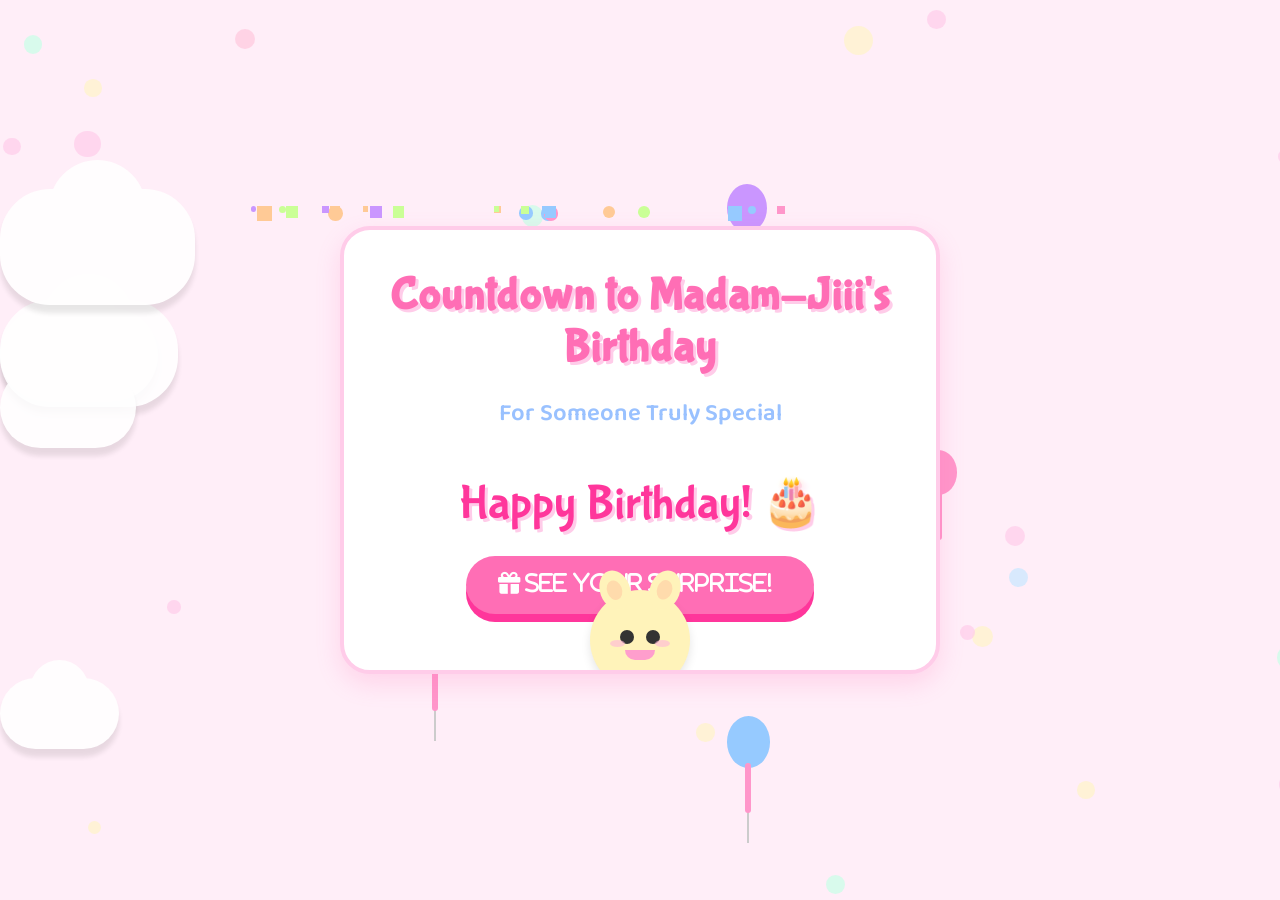
<file: index.html>
<!DOCTYPE html>
<html lang="en">

<head>
  <meta charset="UTF-8" />
  <meta name="viewport" content="width=device-width, initial-scale=1.0" />
  <title>Birthday Countdown</title>
  <link rel="stylesheet" href="https://cdnjs.cloudflare.com/ajax/libs/font-awesome/6.4.0/css/all.min.css" />
  <style>
    @import url("https://fonts.googleapis.com/css2?family=Bubblegum+Sans&family=Baloo+2:wght@400;600;800&display=swap");

    * {
      margin: 0;
      padding: 0;
      box-sizing: border-box;
    }

    body {
      font-family: "Baloo 2", cursive;
      background-color: #ffeef8;
      min-height: 100vh;
      display: flex;
      justify-content: center;
      align-items: center;
      overflow: hidden;
      position: relative;
      color: #ff6eb5;
    }

    /* Cute background elements */
    .bg-elements {
      position: absolute;
      top: 0;
      left: 0;
      width: 100%;
      height: 100%;
      z-index: -1;
      overflow: hidden;
    }

    .cute-shape {
      position: absolute;
      border-radius: 50%;
      opacity: 0.7;
      z-index: -1;
    }

    .cloud {
      position: absolute;
      background-color: white;
      border-radius: 50px;
      box-shadow: 0 8px 5px rgba(0, 0, 0, 0.1);
      opacity: 0.9;
      z-index: -2;
      animation: float 20s linear infinite;
    }

    .cloud:before,
    .cloud:after {
      content: "";
      position: absolute;
      background-color: white;
      border-radius: 50%;
    }

    .birthday-container {
      text-align: center;
      width: 90%;
      max-width: 600px;
      position: relative;
      z-index: 2;
    }

    .birthday-card {
      background-color: white;
      border-radius: 30px;
      padding: 2.5rem 2rem;
      box-shadow: 0 10px 25px rgba(255, 110, 181, 0.2);
      position: relative;
      overflow: hidden;
      border: 4px solid #ffcce9;
    }

    .balloon {
      position: absolute;
      width: 40px;
      height: 50px;
      background-color: #ff96ca;
      border-radius: 50%;
      animation: floatBalloon 6s ease-in-out infinite;
    }

    .balloon:before {
      content: "";
      position: absolute;
      width: 6px;
      height: 50px;
      background-color: #ff96ca;
      bottom: -45px;
      left: 50%;
      transform: translateX(-50%);
      border-radius: 3px;
    }

    .birthday-title {
      font-family: "Bubblegum Sans", cursive;
      font-size: 2.8rem;
      color: #ff6eb5;
      margin-bottom: 1.2rem;
      text-shadow: 3px 3px 0 #ffcce9;
      letter-spacing: 1px;
      position: relative;
      display: inline-block;
      z-index: 3;
    }

    .birthday-subtitle {
      font-size: 1.5rem;
      color: #99c1ff;
      margin-bottom: 2.5rem;
      font-weight: 600;
    }

    .countdown-wrapper {
      display: flex;
      justify-content: center;
      gap: 15px;
      margin-bottom: 2.5rem;
    }

    .countdown-box {
      background-color: #fff4fa;
      border-radius: 20px;
      border: 3px solid #ffb3dd;
      width: 80px;
      height: 100px;
      display: flex;
      flex-direction: column;
      justify-content: center;
      align-items: center;
      box-shadow: 0 6px 0 #ffb3dd;
      position: relative;
      transition: transform 0.3s, box-shadow 0.3s;
    }

    .countdown-box.pulse {
      animation: pulseBox 0.6s;
    }

    .countdown-number {
      font-family: "Bubblegum Sans", cursive;
      font-size: 2.5rem;
      color: #ff6eb5;
      line-height: 1;
      margin-bottom: 5px;
    }

    .countdown-label {
      font-size: 0.9rem;
      color: #99c1ff;
      text-transform: uppercase;
      letter-spacing: 1px;
    }

    #surprise-button {
      display: none;
      background-color: #ff6eb5;
      color: white;
      font-family: "Bubblegum Sans", cursive;
      font-size: 1.4rem;
      padding: 1rem 2rem;
      border: none;
      border-radius: 50px;
      cursor: pointer;
      box-shadow: 0 8px 0 #ff369b;
      transition: all 0.2s;
      position: relative;
      margin: 1rem auto;
      animation: bounceButton 0.6s;
    }

    #surprise-button:hover {
      transform: translateY(-5px);
      box-shadow: 0 13px 0 #ff369b;
    }

    #surprise-button:active {
      transform: translateY(3px);
      box-shadow: 0 5px 0 #ff369b;
    }

    #surprise-button i {
      margin-right: 10px;
    }

    .celebration {
      display: none;
      position: absolute;
      top: 0;
      left: 0;
      width: 100%;
      height: 100%;
      pointer-events: none;
      z-index: 1;
    }

    @keyframes floatBalloon {

      0%,
      100% {
        transform: translateY(0);
      }

      50% {
        transform: translateY(-15px);
      }
    }

    @keyframes pulseBox {
      0% {
        transform: scale(1);
      }

      50% {
        transform: scale(1.1);
      }

      100% {
        transform: scale(1);
      }
    }

    @keyframes bounceButton {
      0% {
        transform: scale(0.1);
        opacity: 0;
      }

      50% {
        transform: scale(1.2);
        opacity: 1;
      }

      100% {
        transform: scale(1);
      }
    }

    @keyframes float {
      0% {
        transform: translateX(100vw);
      }

      100% {
        transform: translateX(-100px);
      }
    }

    @keyframes twinkle {

      0%,
      100% {
        opacity: 0.4;
      }

      50% {
        opacity: 0.8;
      }
    }

    @keyframes rotate {
      0% {
        transform: rotate(0deg);
      }

      100% {
        transform: rotate(360deg);
      }
    }

    .character-container {
      position: absolute;
      bottom: -20px;
      left: 50%;
      transform: translateX(-50%);
      width: 120px;
      height: 120px;
      z-index: 4;
    }

    .character {
      width: 100%;
      height: 100%;
      position: relative;
    }

    .character-body {
      width: 100px;
      height: 100px;
      background-color: #fff3ba;
      border-radius: 50%;
      position: absolute;
      bottom: 0;
      left: 10px;
      animation: bounce 2s infinite;
      overflow: visible;
      box-shadow: 0 5px 10px rgba(0, 0, 0, 0.1);
    }

    .character-face {
      position: absolute;
      width: 80px;
      height: 40px;
      top: 30px;
      left: 10px;
    }

    .character-eye {
      position: absolute;
      width: 14px;
      height: 14px;
      background-color: #333;
      border-radius: 50%;
      top: 10px;
    }

    .character-eye.left {
      left: 20px;
    }

    .character-eye.right {
      right: 20px;
    }

    .character-mouth {
      position: absolute;
      width: 30px;
      height: 10px;
      background-color: #ff9ecd;
      border-radius: 0 0 20px 20px;
      bottom: 0;
      left: 25px;
    }

    .character-blush {
      position: absolute;
      width: 15px;
      height: 7px;
      background-color: #ffb5db;
      border-radius: 50%;
      top: 20px;
      opacity: 0.6;
    }

    .character-blush.left {
      left: 10px;
    }

    .character-blush.right {
      right: 10px;
    }

    .character-ear {
      position: absolute;
      width: 30px;
      height: 40px;
      background-color: #fff3ba;
      border-radius: 50%;
      top: -20px;
    }

    .character-ear.left {
      left: 10px;
      transform: rotate(-20deg);
    }

    .character-ear.right {
      right: 10px;
      transform: rotate(20deg);
    }

    .character-ear-inner {
      position: absolute;
      width: 15px;
      height: 20px;
      background-color: #ffdbac;
      border-radius: 50%;
      top: 10px;
      left: 7px;
    }

    @keyframes bounce {

      0%,
      100% {
        transform: translateY(0);
      }

      50% {
        transform: translateY(-10px);
      }
    }

    .birthday-message {
      display: none;
      font-family: "Bubblegum Sans", cursive;
      font-size: 3rem;
      color: #ff369b;
      margin-bottom: 1.5rem;
      text-shadow: 3px 3px 0 #ffcce9;
      animation: scaleUp 0.5s;
    }

    @keyframes scaleUp {
      0% {
        transform: scale(0);
      }

      70% {
        transform: scale(1.2);
      }

      100% {
        transform: scale(1);
      }
    }

    #birthday-surprise {
      display: none;
      padding: 2rem;
      background-color: #fff4fa;
      border-radius: 30px;
      border: 4px solid #ffcce9;
      box-shadow: 0 10px 25px rgba(255, 110, 181, 0.2);
      margin-top: 2rem;
      animation: fadeIn 1s;
    }

    @keyframes fadeIn {
      from {
        opacity: 0;
      }

      to {
        opacity: 1;
      }
    }

    .next-link {
      text-decoration: none;
      color: #ff6eb5;
      font-size: 1.2rem;
    }

    /* Responsive design */
    @media (max-width: 600px) {
      .birthday-title {
        font-size: 2.2rem;
      }

      .birthday-subtitle {
        font-size: 1.2rem;
      }

      .countdown-wrapper {
        gap: 10px;
      }

      .countdown-box {
        width: 65px;
        height: 80px;
      }

      .countdown-number {
        font-size: 2rem;
      }

      .countdown-label {
        font-size: 0.7rem;
      }

      .character-container {
        transform: scale(0.8) translateX(-60%);
      }
    }
  </style>
</head>

<body>
  <div class="bg-elements" id="bg-elements"></div>

  <div class="birthday-container">
    <div class="birthday-card">
      <h1 class="birthday-title">Countdown to Madam-Jiii's Birthday</h1>
      <h2 class="birthday-subtitle" id="name-display">Don't forgot to open...</h2>

      <div class="countdown-wrapper">
        <div class="countdown-box" id="days-box">
          <div class="countdown-number" id="days">00</div>
          <div class="countdown-label">Days</div>
        </div>
        <div class="countdown-box" id="hours-box">
          <div class="countdown-number" id="hours">00</div>
          <div class="countdown-label">Hours</div>
        </div>
        <div class="countdown-box" id="minutes-box">
          <div class="countdown-number" id="minutes">00</div>
          <div class="countdown-label">Minutes</div>
        </div>
        <div class="countdown-box" id="seconds-box">
          <div class="countdown-number" id="seconds">00</div>
          <div class="countdown-label">Seconds</div>
        </div>
      </div>

      <div class="birthday-message" id="birthday-message">
        Happy Birthday! 🎂
      </div>
      <a href="birthday-page/index.html">
        <button id="surprise-button">
          <i class="fas fa-gift"><span> See Your Surprise!</span></i>
        </button>
      </a>

      <div class="character-container">
        <div class="character">
          <div class="character-body">
            <div class="character-ear left">
              <div class="character-ear-inner"></div>
            </div>
            <div class="character-ear right">
              <div class="character-ear-inner"></div>
            </div>
            <div class="character-face">
              <div class="character-eye left"></div>
              <div class="character-eye right"></div>
              <div class="character-blush left"></div>
              <div class="character-blush right"></div>
              <div class="character-mouth"></div>
            </div>
          </div>
        </div>
      </div>
    </div>

    <div class="celebration" id="celebration"></div>

    <script>
      document.addEventListener("DOMContentLoaded", function () {
        const birthdayPersonName = "Someone Truly Special";
        const birthdayDate = new Date(2025, 4, 21, 0, 0, 0); // Year, Month (0-11), Day, Hour, Minute


        const nameDisplay = document.getElementById("name-display");
        const daysEl = document.getElementById("days");
        const hoursEl = document.getElementById("hours");
        const minutesEl = document.getElementById("minutes");
        const secondsEl = document.getElementById("seconds");
        const daysBoxEl = document.getElementById("days-box");
        const hoursBoxEl = document.getElementById("hours-box");
        const minutesBoxEl = document.getElementById("minutes-box");
        const secondsBoxEl = document.getElementById("seconds-box");
        const surpriseButton = document.getElementById("surprise-button");
        const bgElements = document.getElementById("bg-elements");
        const celebrationEl = document.getElementById("celebration");
        const birthdayMessage = document.getElementById("birthday-message");
        const birthdaySurprise = document.getElementById("birthday-surprise");

        nameDisplay.textContent = `For ${birthdayPersonName}`;

        function createCuteBackground() {
          const shapes = ["circle", "heart", "star"];
          const colors = [
            "#ffcce9",
            "#ffc8dd",
            "#c8e7ff",
            "#c8ffe7",
            "#fff3c8",
          ];

          for (let i = 0; i < 25; i++) {
            const shape = document.createElement("div");
            shape.classList.add("cute-shape");

            const size = Math.random() * 20 + 10;
            const color = colors[Math.floor(Math.random() * colors.length)];

            shape.style.width = `${size}px`;
            shape.style.height = `${size}px`;
            shape.style.backgroundColor = color;
            shape.style.left = `${Math.random() * 100}%`;
            shape.style.top = `${Math.random() * 100}%`;
            shape.style.animation = `twinkle ${Math.random() * 3 + 2
              }s ease-in-out infinite`;
            shape.style.animationDelay = `${Math.random() * 5}s`;

            bgElements.appendChild(shape);
          }

          for (let i = 0; i < 5; i++) {
            const cloud = document.createElement("div");
            cloud.classList.add("cloud");

            const width = Math.random() * 100 + 100;
            const height = width * 0.6;

            cloud.style.width = `${width}px`;
            cloud.style.height = `${height}px`;
            cloud.style.top = `${Math.random() * 80}%`;
            cloud.style.animationDuration = `${Math.random() * 60 + 60}s`;
            cloud.style.animationDelay = `${Math.random() * 10}s`;

            const beforeElem = document.createElement("div");
            beforeElem.style.position = "absolute";
            beforeElem.style.backgroundColor = "white";
            beforeElem.style.borderRadius = "50%";
            beforeElem.style.width = `${width * 0.5}px`;
            beforeElem.style.height = `${width * 0.5}px`;
            beforeElem.style.top = "-25%";
            beforeElem.style.left = "25%";

            const afterElem = document.createElement("div");
            afterElem.style.position = "absolute";
            afterElem.style.backgroundColor = "white";
            afterElem.style.borderRadius = "50%";
            afterElem.style.width = `${width * 0.4}px`;
            afterElem.style.height = `${width * 0.4}px`;
            afterElem.style.top = "-15%";
            afterElem.style.right = "25%";

            cloud.appendChild(beforeElem);
            cloud.appendChild(afterElem);

            bgElements.appendChild(cloud);
          }
        }

        function createBalloons() {
          const balloonColors = [
            "#ff96ca",
            "#96caff",
            "#caff96",
            "#ffca96",
            "#ca96ff",
          ];

          for (let i = 0; i < 5; i++) {
            const balloon = document.createElement("div");
            balloon.classList.add("balloon");

            const color = balloonColors[i % balloonColors.length];
            const size = Math.random() * 10 + 35;

            balloon.style.backgroundColor = color;
            balloon.style.width = `${size}px`;
            balloon.style.height = `${size * 1.2}px`;

            const angle = (i / 5) * 2 * Math.PI;
            const radius = 280;
            const x = Math.cos(angle) * radius;
            const y = Math.sin(angle) * radius;

            balloon.style.top = `calc(50% + ${y}px)`;
            balloon.style.left = `calc(50% + ${x}px)`;
            balloon.style.animationDelay = `${i * 0.5}s`;

            const string = document.createElement("div");
            string.style.position = "absolute";
            string.style.width = "2px";
            string.style.height = "80px";
            string.style.backgroundColor = "#ccc";
            string.style.bottom = "-75px";
            string.style.left = "50%";
            string.style.transform = "translateX(-50%)";
            string.style.zIndex = "-1";

            balloon.appendChild(string);
            balloon.style.zIndex = "1";

            document.body.appendChild(balloon);
          }
        }

        function createConfetti() {
          const confetti = document.createElement("div");
          const colors = [
            "#ff96ca",
            "#96caff",
            "#caff96",
            "#ffca96",
            "#ca96ff",
          ];
          const shapes = ["circle", "square"];

          confetti.style.position = "absolute";

          const shape = shapes[Math.floor(Math.random() * shapes.length)];
          const size = Math.random() * 10 + 5;
          const color = colors[Math.floor(Math.random() * colors.length)];

          confetti.style.width = `${size}px`;
          confetti.style.height = `${size}px`;
          confetti.style.backgroundColor = color;
          confetti.style.borderRadius = shape === "circle" ? "50%" : "0";
          confetti.style.left = `${Math.random() * 100}%`;
          confetti.style.top = "-20px";

          const duration = Math.random() * 3 + 2;
          const rotation = Math.random() * 360;

          confetti.style.animation = `${duration}s linear 0s 1 normal forwards running float`;
          confetti.style.transform = `rotate(${rotation}deg)`;

          return confetti;
        }

        function celebrate() {
          celebrationEl.style.display = "block";
          surpriseButton.style.display = "block";
          birthdayMessage.style.display = "block";

          document.querySelector(".countdown-wrapper").style.display = "none";

          for (let i = 0; i < 100; i++) {
            setTimeout(() => {
              const confetti = createConfetti();
              celebrationEl.appendChild(confetti);

              setTimeout(() => {
                celebrationEl.removeChild(confetti);
              }, 5000);
            }, i * 50);
          }
        }

        function updateCountdown() {
          const currentTime = new Date();
          const diff = birthdayDate - currentTime;

          if (diff <= 0) {
            daysEl.textContent = "00";
            hoursEl.textContent = "00";
            minutesEl.textContent = "00";
            secondsEl.textContent = "00";

            celebrate();
            clearInterval(interval);
            return;
          }

          const days = Math.floor(diff / 1000 / 60 / 60 / 24);
          const hours = Math.floor(diff / 1000 / 60 / 60) % 24;
          const minutes = Math.floor(diff / 1000 / 60) % 60;
          const seconds = Math.floor(diff / 1000) % 60;

          const formattedDays = String(days).padStart(2, "0");
          const formattedHours = String(hours).padStart(2, "0");
          const formattedMinutes = String(minutes).padStart(2, "0");
          const formattedSeconds = String(seconds).padStart(2, "0");

          const prevSeconds = secondsEl.textContent;
          const prevMinutes = minutesEl.textContent;
          const prevHours = hoursEl.textContent;
          const prevDays = daysEl.textContent;

          daysEl.textContent = formattedDays;
          hoursEl.textContent = formattedHours;
          minutesEl.textContent = formattedMinutes;
          secondsEl.textContent = formattedSeconds;

          if (prevSeconds !== formattedSeconds) {
            secondsBoxEl.classList.add("pulse");
            setTimeout(() => {
              secondsBoxEl.classList.remove("pulse");
            }, 600);
          }

          if (prevMinutes !== formattedMinutes) {
            minutesBoxEl.classList.add("pulse");
            setTimeout(() => {
              minutesBoxEl.classList.remove("pulse");
            }, 600);
          }

          if (prevHours !== formattedHours) {
            hoursBoxEl.classList.add("pulse");
            setTimeout(() => {
              hoursBoxEl.classList.remove("pulse");
            }, 600);
          }

          if (prevDays !== formattedDays) {
            daysBoxEl.classList.add("pulse");
            setTimeout(() => {
              daysBoxEl.classList.remove("pulse");
            }, 600);
          }
        }

        surpriseButton.addEventListener("click", function () {
          birthdaySurprise.style.display = "block";
          surpriseButton.style.display = "none";

          birthdaySurprise.scrollIntoView({ behavior: "smooth" });
        });

        createCuteBackground();
        createBalloons();

        updateCountdown();

        const interval = setInterval(updateCountdown, 1000);
      });
    </script>
</body>

</html>
</file>
